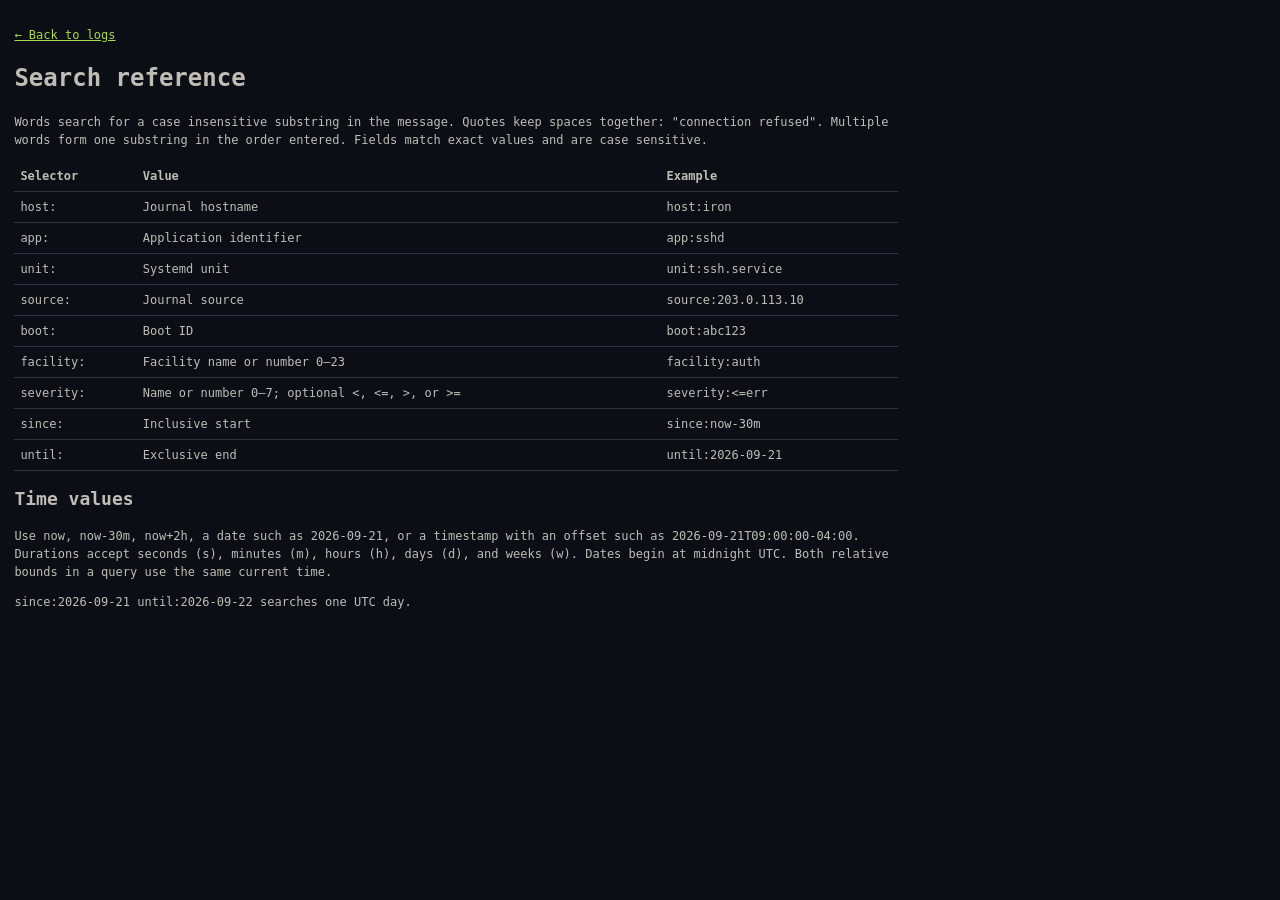
<file: src/Zitat/wwwroot/search-reference.html>
<!doctype html>
<html lang="en">
  <head>
    <meta charset="utf-8">
    <meta name="viewport" content="width=device-width,initial-scale=1">
    <title>Search reference · Zitat</title>
    <link rel="stylesheet" href="zitat.css">
  </head>
  <body>
    <main class="reference">
      <p><a href="./">← Back to logs</a></p>
      <h1>Search reference</h1>
      <p>Words search for a case insensitive substring in the message. Quotes keep
        spaces together: <code>"connection refused"</code>. Multiple words form
        one substring in the order entered. Fields match exact values and are
        case sensitive.</p>
      <table>
        <thead><tr><th>Selector</th><th>Value</th><th>Example</th></tr></thead>
        <tbody>
          <tr><td><code>host:</code></td><td>Journal hostname</td><td><code>host:iron</code></td></tr>
          <tr><td><code>app:</code></td><td>Application identifier</td><td><code>app:sshd</code></td></tr>
          <tr><td><code>unit:</code></td><td>Systemd unit</td><td><code>unit:ssh.service</code></td></tr>
          <tr><td><code>source:</code></td><td>Journal source</td><td><code>source:203.0.113.10</code></td></tr>
          <tr><td><code>boot:</code></td><td>Boot ID</td><td><code>boot:abc123</code></td></tr>
          <tr><td><code>facility:</code></td><td>Facility name or number 0–23</td><td><code>facility:auth</code></td></tr>
          <tr><td><code>severity:</code></td><td>Name or number 0–7; optional <code>&lt;</code>, <code>&lt;=</code>, <code>&gt;</code>, or <code>&gt;=</code></td><td><code>severity:&lt;=err</code></td></tr>
          <tr><td><code>since:</code></td><td>Inclusive start</td><td><code>since:now-30m</code></td></tr>
          <tr><td><code>until:</code></td><td>Exclusive end</td><td><code>until:2026-09-21</code></td></tr>
        </tbody>
      </table>
      <h2>Time values</h2>
      <p>Use <code>now</code>, <code>now-30m</code>, <code>now+2h</code>, a date
        such as <code>2026-09-21</code>, or a timestamp with an offset such as
        <code>2026-09-21T09:00:00-04:00</code>. Durations accept seconds
        (<code>s</code>), minutes (<code>m</code>), hours (<code>h</code>), days
        (<code>d</code>), and weeks (<code>w</code>). Dates begin at midnight UTC.
        Both relative bounds in a query use the same current time.</p>
      <p><code>since:2026-09-21 until:2026-09-22</code> searches one UTC day.</p>
    </main>
  </body>
</html>
</file>
<file: src/Zitat/wwwroot/zitat.css>
:root {
  --bg: #0b0e14;
  --surface: #161b24;
  --popup: #1b212b;
  --fill: #212936;
  --border: #2d3640;
  --fg: #bfbdb6;
  --fg-dim: #9a9a94;
  --fg-faint: #6c7380;
  --comment: #5c6773;
  --red: #f07178;
  --orange: #ffb454;
  --lime: #aad94c;
  --aqua: #95e6cb;
  --violet: #d2a6ff;
  color-scheme: dark;
  font-family: ui-monospace, SFMono-Regular, Menlo, Consolas, monospace;
  font-size: 12px;
  background: var(--bg);
  color: var(--fg);
}
* {
  box-sizing: border-box;
}
body {
  margin: 0;
  line-height: 1.25;
}
a {
  color: var(--lime);
}
button {
  border: 1px solid var(--border);
  border-radius: 0.25rem;
  background: var(--fill);
  color: inherit;
  padding: 0.33rem 0.5rem;
  font: inherit;
  cursor: pointer;
}
button:hover {
  border-color: var(--lime);
}
/* The transport glyphs default to emoji presentation. Both the property and
   the U+FE0E after each glyph ask for the text form; neither is honored
   everywhere, and they are independent requests. */
#live,
.copy {
  font-variant-emoji: text;
}
button[type="submit"] {
  font-size: 1.25rem;
  line-height: 1;
}
#syntax-toggle,
#suggestions button,
.toggle,
.field {
  border: 0;
  background: none;
}
header {
  position: sticky;
  top: 0;
  z-index: 2;
  padding: 0.58rem 0.83rem;
  background: var(--surface);
  border-bottom: 1px solid var(--border);
}
.brand {
  margin-right: 0.33rem;
  color: var(--lime);
  font: 700 1.25rem/1.25 system-ui, sans-serif;
}
form {
  display: flex;
  flex-wrap: wrap;
  align-items: center;
  gap: 0.33rem;
}
.search-area {
  position: relative;
  flex: 1;
  min-width: 20rem;
}
.search-line {
  display: flex;
  align-items: center;
  border: 1px solid var(--border);
  border-radius: 0.25rem;
  background: var(--fill);
}
.search-line:focus-within {
  border-color: var(--lime);
}
#search {
  flex: 1;
  min-width: 0;
  border: 0;
  outline: 0;
  background: none;
  color: inherit;
  padding: 0.33rem 0.5rem;
  font: inherit;
}
#search::placeholder {
  color: var(--comment);
  font-style: italic;
}
#syntax-toggle {
  color: var(--fg-faint);
  font-weight: 700;
}
#syntax-help,
#suggestions {
  position: absolute;
  top: calc(100% + 0.35rem);
  left: 0;
  z-index: 4;
  width: min(34rem, 90vw);
  max-height: 24rem;
  overflow: auto;
  border: 1px solid var(--border);
  border-radius: 0.3rem;
  background: var(--popup);
  box-shadow: 0 0.6rem 1.5rem #0008;
  padding: 0.75rem;
}
#syntax-help dl {
  margin: 0.6rem 0;
}
#syntax-help dl > div,
#suggestions button {
  display: grid;
  grid-template-columns: 19ch 1fr;
  gap: 0.6rem;
  align-items: baseline;
}
#syntax-help dl > div {
  padding: 0.22rem 0;
}
#syntax-help dd {
  margin: 0;
  color: var(--fg-dim);
}
#suggestions {
  padding: 0.3rem;
}
#suggestions button {
  text-align: left;
}
#suggestions button[aria-selected="true"],
#suggestions button:hover {
  background: var(--border);
}
#suggestions span {
  color: var(--fg-dim);
}
#search-error {
  padding-top: 0.35rem;
  color: var(--red);
}
#effective-range {
  padding-top: 0.35rem;
  color: var(--fg-faint);
}
#progress {
  position: absolute;
  left: 0;
  right: 0;
  bottom: -1px;
  height: 2px;
  container-type: inline-size;
  overflow: clip;
  background: var(--border);
}
/* Measuring the travel in the track's own width, rather than the bar's, makes
   both edges of the sweep exact: the bar enters as it leaves. */
#progress::after {
  content: "";
  display: block;
  width: 30cqw;
  height: 100%;
  background: var(--lime);
  animation: sweep 1.1s ease-in-out infinite;
}
@keyframes sweep {
  from {
    translate: -30cqw;
  }
  to {
    translate: 100cqw;
  }
}
#logs[aria-busy="true"] {
  opacity: 0.4;
}
#notice {
  position: fixed;
  right: 0.83rem;
  bottom: 0.83rem;
  z-index: 5;
  display: flex;
  align-items: baseline;
  gap: 0.5rem;
  max-width: min(30rem, calc(100vw - 1.66rem));
  border: 1px solid var(--orange);
  border-radius: 0.3rem;
  background: var(--popup);
  box-shadow: 0 0.6rem 1.5rem #0008;
  padding: 0.5rem 0.6rem;
  color: var(--orange);
}
#notice[hidden] {
  display: none;
}
#notice-dismiss {
  border: 0;
  background: none;
  padding: 0;
  color: inherit;
}
@media (prefers-reduced-motion: reduce) {
  #progress::after {
    width: 100cqw;
    animation: none;
  }
}
#search[aria-invalid="true"] {
  text-decoration: underline wavy var(--red);
  text-underline-offset: 0.2rem;
}
#search-error code {
  display: inline-block;
  margin-top: 0.25rem;
  text-decoration: underline wavy;
  text-underline-offset: 0.2rem;
}
main {
  padding: 0 0.83rem 1.33rem;
}
#logs {
  list-style: none;
  margin: 0;
  padding: 0;
}
#logs > li {
  display: grid;
  grid-template-columns: 23ch 9ch 22ch 19ch 9ch 9ch minmax(27ch, 1fr);
  gap: 0.5rem;
  align-items: baseline;
  border-bottom: 1px solid var(--fill);
  position: relative;
  padding: 0.25rem 0 0.25rem 2ch;
}
time {
  color: var(--fg-faint);
}
.field {
  overflow: hidden;
  padding: 0;
  color: var(--aqua);
  text-align: left;
  text-overflow: ellipsis;
}
.toggle {
  position: absolute;
  left: 0;
  top: 0.25rem;
  padding: 0;
  color: var(--comment);
}
#logs > li:has(.details:not([hidden])) {
  background: var(--surface);
  padding-right: 5ch;
}
.details:not([hidden]) {
  grid-column: 1 / -1;
  display: grid;
  grid-template-columns: max-content minmax(0, 1fr);
  gap: 0.1rem 0.6rem;
  margin: 0.25rem 0 0.5rem 4ch;
}
.details dt {
  color: var(--fg-faint);
}
.details dd {
  margin: 0;
  overflow-wrap: anywhere;
}
/* Anchored to the row, not laid out in it; the expanded row reserves the
   width the button sits in. */
.copy {
  position: absolute;
  right: 0.6rem;
  top: 0.25rem;
  padding: 0.2rem 0.55rem;
  color: var(--fg-dim);
  font-size: 1.1rem;
  line-height: 1.1;
}
.facility {
  color: var(--violet);
}
.severity {
  color: var(--orange);
}
.message {
  white-space: pre-wrap;
  overflow-wrap: anywhere;
}
#empty {
  padding: 2rem 0;
  color: var(--comment);
  text-align: center;
}
#older:not([hidden]) {
  display: block;
  margin: 0.83rem auto;
}
@media (width <= 50em) {
  .search-area {
    min-width: 14rem;
  }
  #logs > li {
    grid-template-columns: 1fr 1fr;
  }
  .message {
    grid-column: 1 / -1;
  }
}
.reference {
  max-width: 76rem;
  padding: 1.2rem;
  line-height: 1.5;
}
.reference table {
  border-collapse: collapse;
  width: 100%;
}
.reference th,
.reference td {
  padding: 0.5rem;
  border-bottom: 1px solid var(--border);
  text-align: left;
  vertical-align: top;
}
</file>
